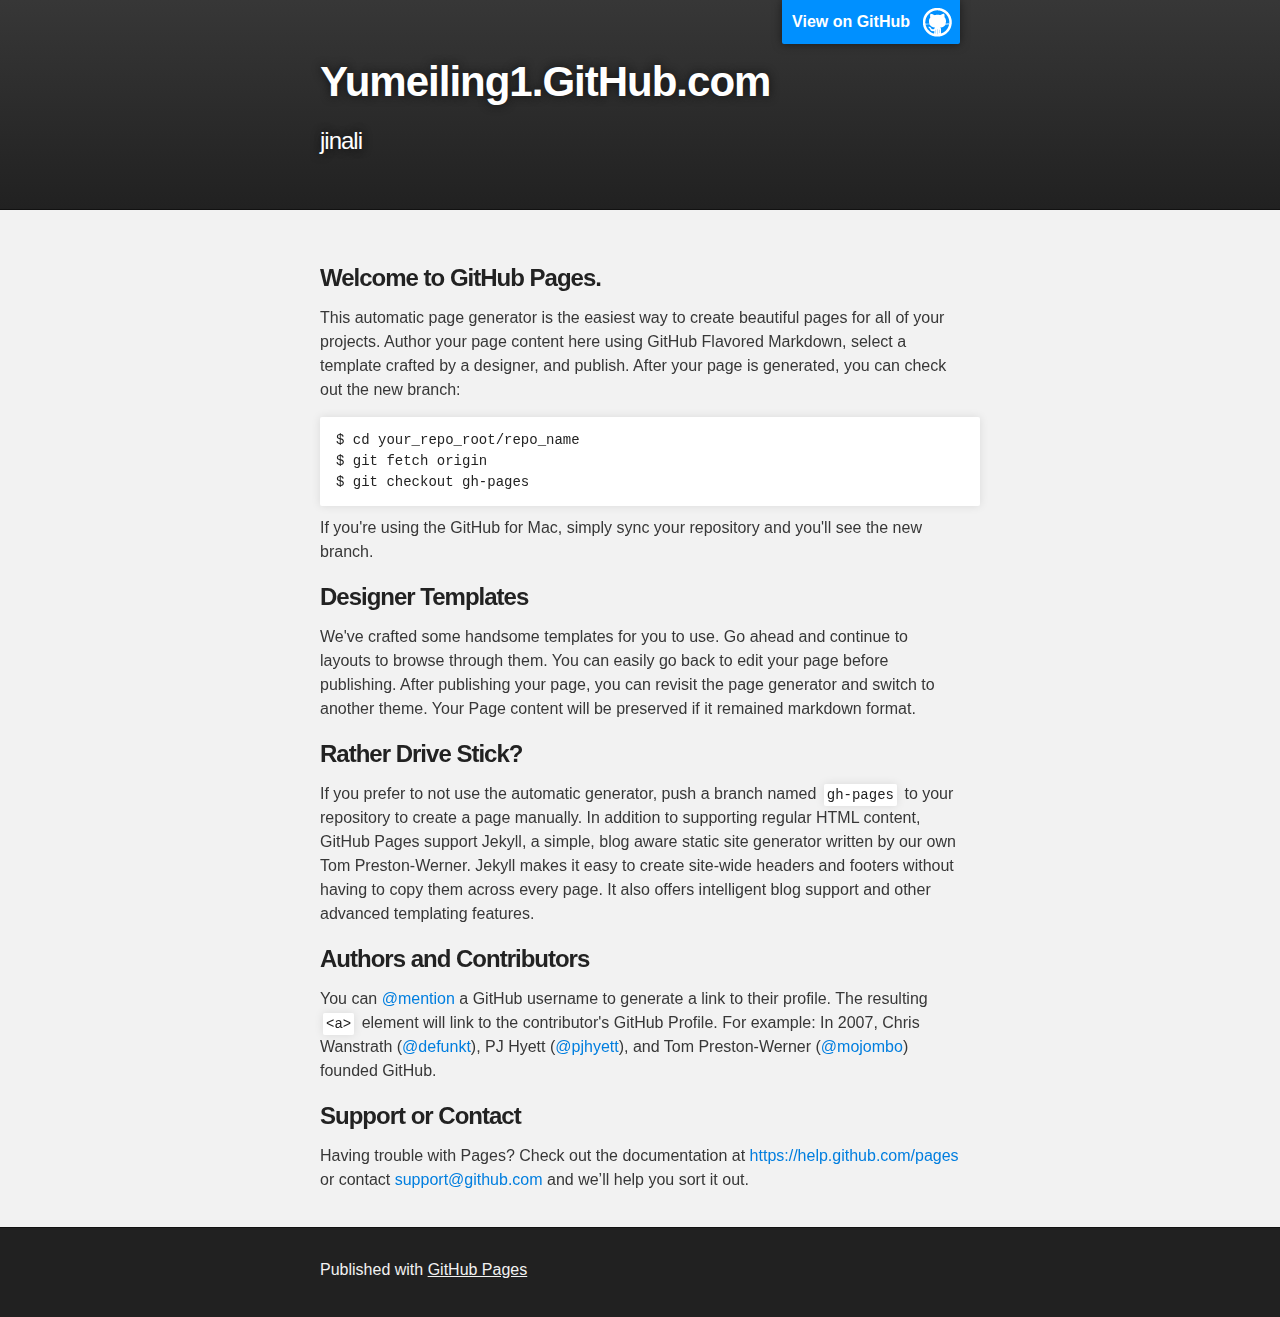
<file: index.html>
<!DOCTYPE html>
<html>

  <head>
    <meta charset='utf-8'>
    <meta http-equiv="X-UA-Compatible" content="chrome=1">
    <meta name="description" content="Yumeiling1.GitHub.com : jinali">

    <link rel="stylesheet" type="text/css" media="screen" href="stylesheets/stylesheet.css">

    <title>Yumeiling1.GitHub.com</title>
  </head>

  <body>

    <!-- HEADER -->
    <div id="header_wrap" class="outer">
        <header class="inner">
          <a id="forkme_banner" href="https://github.com/yumeiling1">View on GitHub</a>

          <h1 id="project_title">Yumeiling1.GitHub.com</h1>
          <h2 id="project_tagline">jinali</h2>

        </header>
    </div>

    <!-- MAIN CONTENT -->
    <div id="main_content_wrap" class="outer">
      <section id="main_content" class="inner">
        <h3>
<a id="welcome-to-github-pages" class="anchor" href="#welcome-to-github-pages" aria-hidden="true"><span class="octicon octicon-link"></span></a>Welcome to GitHub Pages.</h3>

<p>This automatic page generator is the easiest way to create beautiful pages for all of your projects. Author your page content here using GitHub Flavored Markdown, select a template crafted by a designer, and publish. After your page is generated, you can check out the new branch:</p>

<pre><code>$ cd your_repo_root/repo_name
$ git fetch origin
$ git checkout gh-pages
</code></pre>

<p>If you're using the GitHub for Mac, simply sync your repository and you'll see the new branch.</p>

<h3>
<a id="designer-templates" class="anchor" href="#designer-templates" aria-hidden="true"><span class="octicon octicon-link"></span></a>Designer Templates</h3>

<p>We've crafted some handsome templates for you to use. Go ahead and continue to layouts to browse through them. You can easily go back to edit your page before publishing. After publishing your page, you can revisit the page generator and switch to another theme. Your Page content will be preserved if it remained markdown format.</p>

<h3>
<a id="rather-drive-stick" class="anchor" href="#rather-drive-stick" aria-hidden="true"><span class="octicon octicon-link"></span></a>Rather Drive Stick?</h3>

<p>If you prefer to not use the automatic generator, push a branch named <code>gh-pages</code> to your repository to create a page manually. In addition to supporting regular HTML content, GitHub Pages support Jekyll, a simple, blog aware static site generator written by our own Tom Preston-Werner. Jekyll makes it easy to create site-wide headers and footers without having to copy them across every page. It also offers intelligent blog support and other advanced templating features.</p>

<h3>
<a id="authors-and-contributors" class="anchor" href="#authors-and-contributors" aria-hidden="true"><span class="octicon octicon-link"></span></a>Authors and Contributors</h3>

<p>You can <a href="https://github.com/blog/821" class="user-mention">@mention</a> a GitHub username to generate a link to their profile. The resulting <code>&lt;a&gt;</code> element will link to the contributor's GitHub Profile. For example: In 2007, Chris Wanstrath (<a href="https://github.com/defunkt" class="user-mention">@defunkt</a>), PJ Hyett (<a href="https://github.com/pjhyett" class="user-mention">@pjhyett</a>), and Tom Preston-Werner (<a href="https://github.com/mojombo" class="user-mention">@mojombo</a>) founded GitHub.</p>

<h3>
<a id="support-or-contact" class="anchor" href="#support-or-contact" aria-hidden="true"><span class="octicon octicon-link"></span></a>Support or Contact</h3>

<p>Having trouble with Pages? Check out the documentation at <a href="https://help.github.com/pages">https://help.github.com/pages</a> or contact <a href="mailto:support@github.com">support@github.com</a> and we’ll help you sort it out.</p>
      </section>
    </div>

    <!-- FOOTER  -->
    <div id="footer_wrap" class="outer">
      <footer class="inner">
        <p>Published with <a href="http://pages.github.com">GitHub Pages</a></p>
      </footer>
    </div>

    

  </body>
</html>
</file>
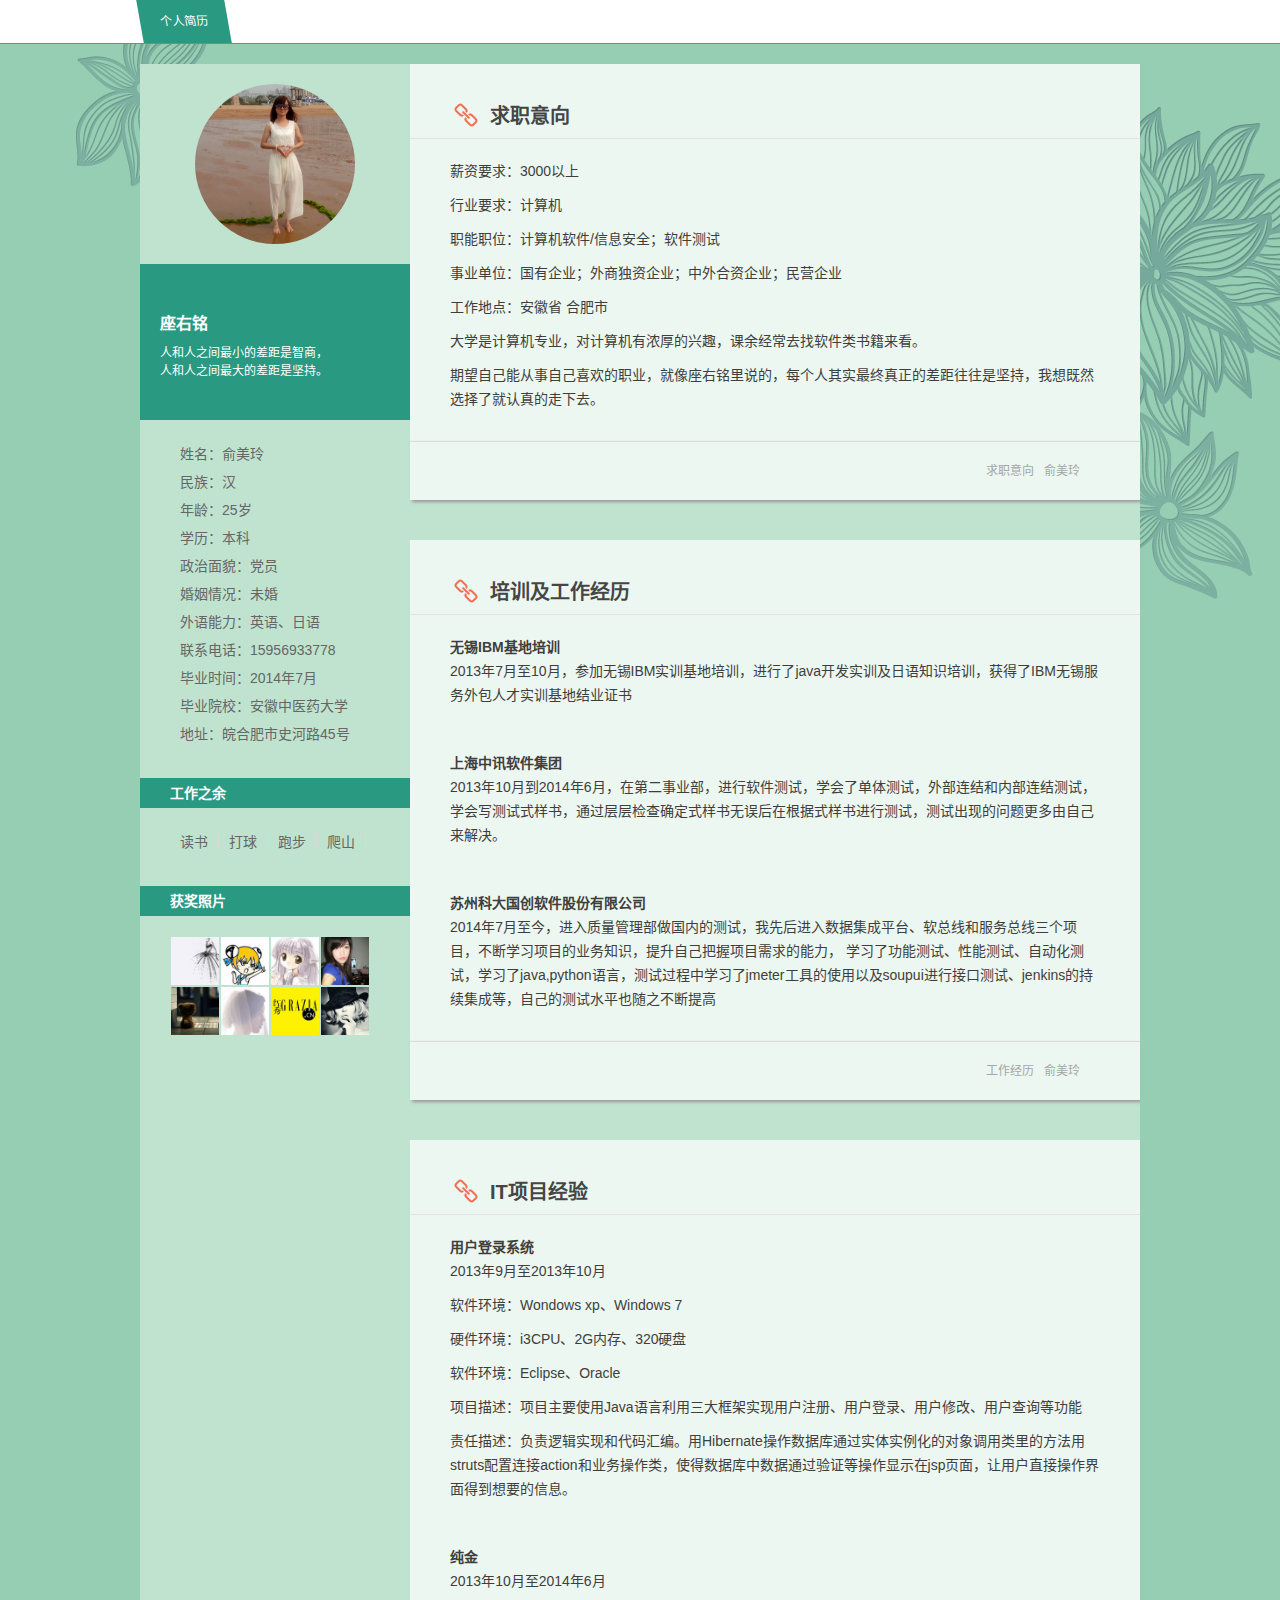
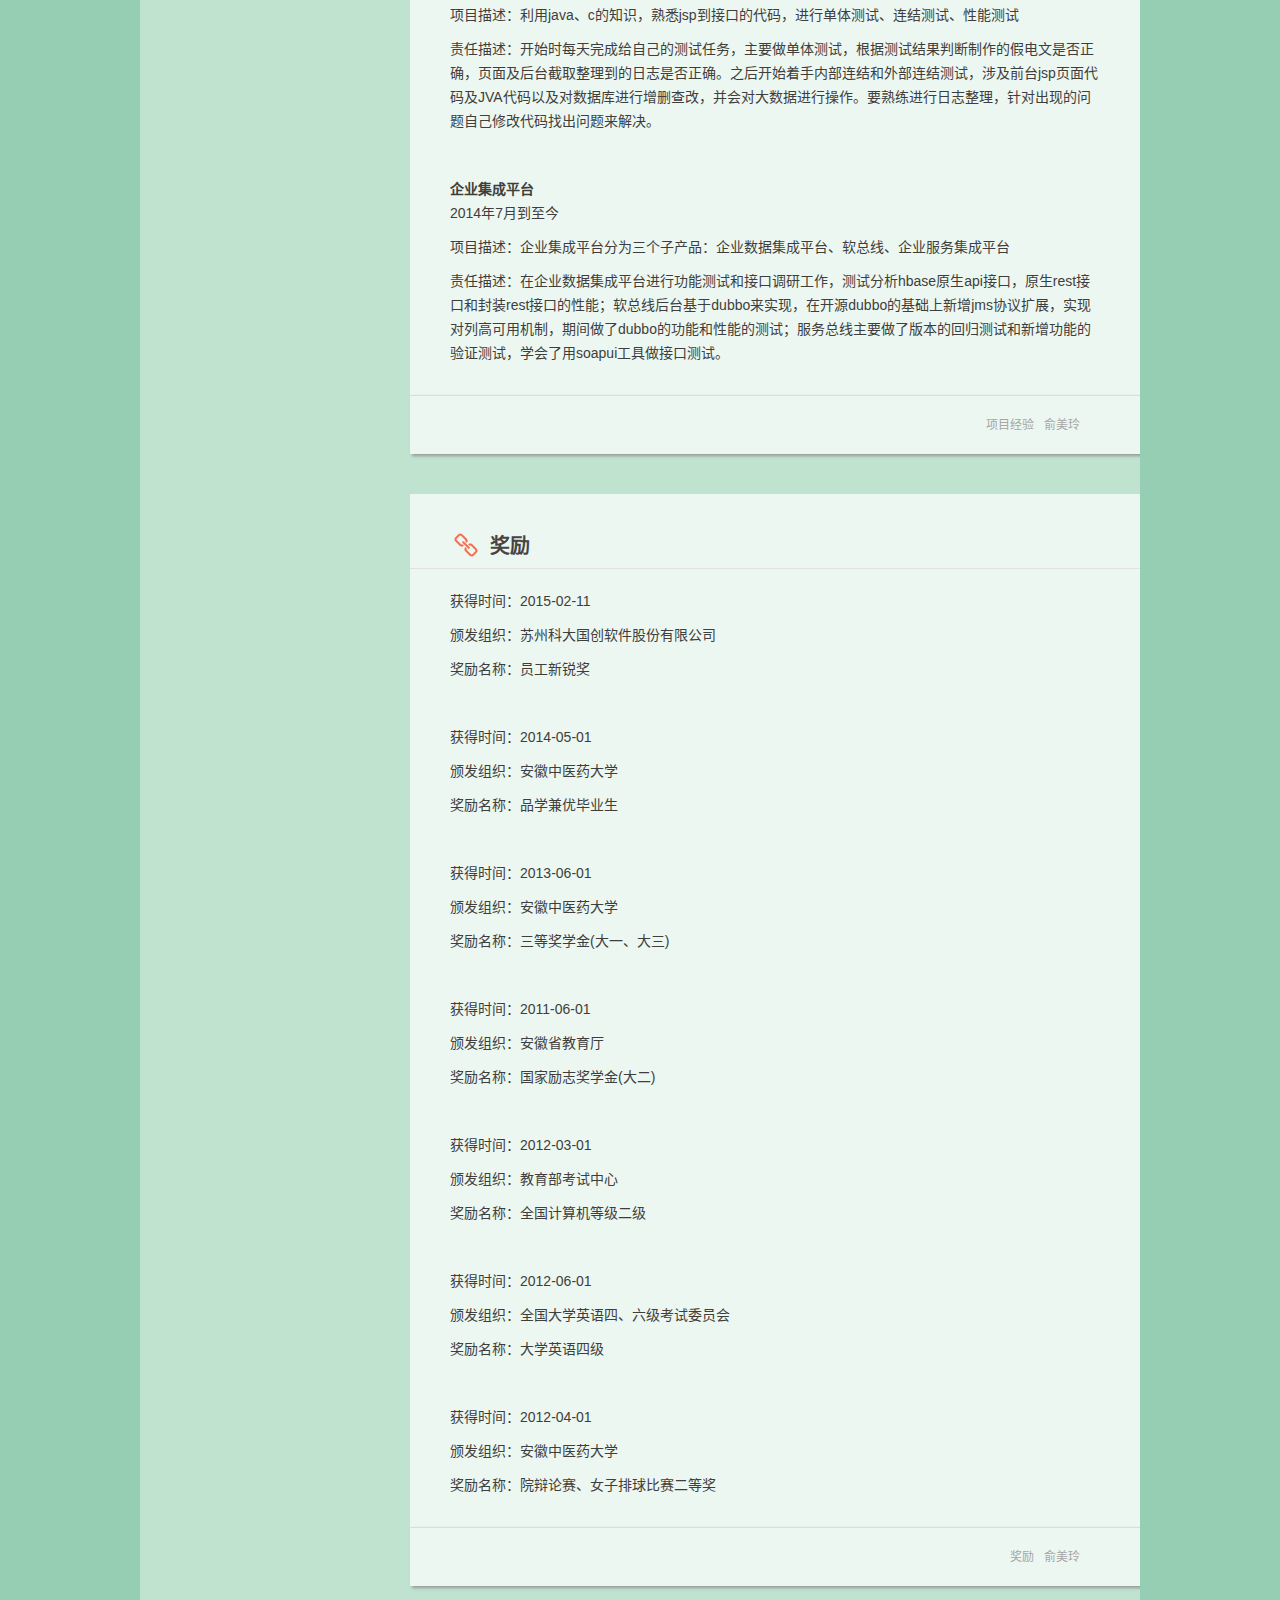
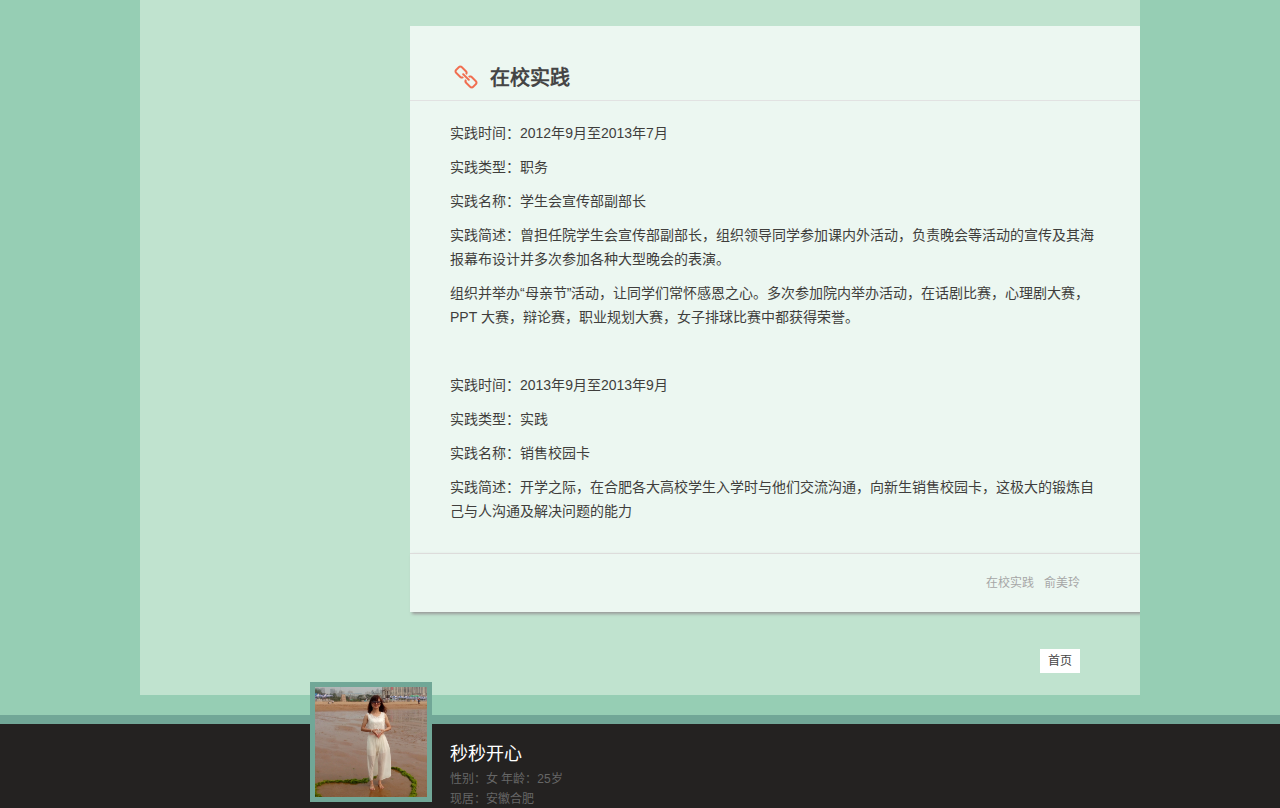
<file: jianli/index.html>
<!doctype html>
<html lang="zh-CN">
<head>
<meta charset="UTF-8">
<title>俞美玲</title>
<meta name="keywords" content="个人简历" />
<meta name="description" content="个人简历" />
<link href="css/styles.css" rel="stylesheet">
<!--[if lt IE 9]>
<script src="js/modernizr.js"></script>
<![endif]-->
</head>
<body>
<header>
  <nav id="nav">
    <ul>
      <li><a href="/">个人简历</a></li>
    </ul>
    <script src="js/silder.js"></script><!--获取当前页导航 高亮显示标题--> 
  </nav>
</header>
<div class="mainContent2">
    <aside>
      <div class="avatar">
        <a href="#"><span>秒秒开心</span></a>
      </div>
      <section class="topspaceinfo">
        <h1>座右铭</h1>
        <p>人和人之间最小的差距是智商，</p>
		<p>人和人之间最大的差距是坚持。</p>
      </section>
      <div class="userinfo"> 
        <p class="q-fans"> 姓名：俞美玲</p> 
		<p class="q-fans"> 民族：汉</p>
		<p class="q-fans"> 年龄：25岁</p>
		<p class="q-fans"> 学历：本科</p>
		<p class="q-fans"> 政治面貌：党员</p>
		<p class="q-fans"> 婚姻情况：未婚</p>
		<p class="q-fans"> 外语能力：英语、日语</p>
		<p class="q-fans"> 联系电话：15956933778</p>
		<p class="q-fans"> 毕业时间：2014年7月</p> 
		<p class="q-fans"> 毕业院校：安徽中医药大学</p>
		<p class="q-fans"> 地址：皖合肥市史河路45号</p>
      </div>
      <section class="taglist">
         <h2>工作之余</h2>
		 <div class="userinfo">
		 <p class="btns"><a target="_blank">读书</a><a target="_blank">打球</a><a target="_blank">跑步</a><a target="_blank">爬山</a></p>
		 </div>
      </section>
	  <section class="newpic">
         <h2>获奖照片</h2>
         <ul>
           <li><a href="/"><img src="images/01.jpg"></a></li>
           <li><a href="/"><img src="images/s3.jpg"></a></li>
           <li><a href="/"><img src="images/s0.jpg"></a></li>
           <li><a href="/"><img src="images/s2.jpg"></a></li>
           <li><a href="/"><img src="images/s5.jpg"></a></li>
           <li><a href="/"><img src="images/s6.jpg"></a></li>
           <li><a href="/"><img src="images/s7.jpg"></a></li>
           <li><a href="/"><img src="images/s8.jpg"></a></li>
         </ul>
      </section>
    </aside>
    <div class="blogitem">
      <article>
        <h2 class="title"><a>求职意向</a></h2>
        <ul class="text">
          <p>薪资要求：3000以上</p>
          <p>行业要求：计算机</p>
          <p>职能职位：计算机软件/信息安全；软件测试</p>
          <!--<p class="textimg"><img src="images/text02.jpg"></p>-->
          <p>事业单位：国有企业；外商独资企业；中外合资企业；民营企业</p>
          <p>工作地点：安徽省 合肥市</p>
		  <p>大学是计算机专业，对计算机有浓厚的兴趣，课余经常去找软件类书籍来看。</p>
          <p>期望自己能从事自己喜欢的职业，就像座右铭里说的，每个人其实最终真正的差距往往是坚持，我想既然选择了就认真的走下去。</p>
        </ul>
        <div class="textfoot">
          <a>求职意向</a><a>俞美玲</a>
        </div>
      </article> 
      <article>
        <h2 class="title"><a>培训及工作经历</a></h2>
        <ul class="text">
          <tp>无锡IBM基地培训</tp>
          <p>2013年7月至10月，参加无锡IBM实训基地培训，进行了java开发实训及日语知识培训，获得了IBM无锡服务外包人才实训基地结业证书</p>
          <!--<p class="textimg"><img src="images/text01.jpg"></p>-->
		  <p>&nbsp</p>
          <tp>上海中讯软件集团</tp>
          <p>2013年10月到2014年6月，在第二事业部，进行软件测试，学会了单体测试，外部连结和内部连结测试，学会写测试式样书，通过层层检查确定式样书无误后在根据式样书进行测试，测试出现的问题更多由自己来解决。</p>
          <p>&nbsp</p>
		  <tp>苏州科大国创软件股份有限公司</tp>
		  <p>2014年7月至今，进入质量管理部做国内的测试，我先后进入数据集成平台、软总线和服务总线三个项目，不断学习项目的业务知识，提升自己把握项目需求的能力，
             学习了功能测试、性能测试、自动化测试，学习了java,python语言，测试过程中学习了jmeter工具的使用以及soupui进行接口测试、jenkins的持续集成等，自己的测试水平也随之不断提高
          </p>
		</ul>
        <div class="textfoot">
          <a>工作经历</a><a>俞美玲</a>
        </div>
      </article>
	  <article>
        <h2 class="title"><a>IT项目经验</a></h2>
        <ul class="text">
          <tp>用户登录系统</tp>
          <p>2013年9月至2013年10月</p>
		  <p>软件环境：Wondows xp、Windows 7</p>
		  <p>硬件环境：i3CPU、2G内存、320硬盘</p>
		  <p>软件环境：Eclipse、Oracle</p>
		  <p>项目描述：项目主要使用Java语言利用三大框架实现用户注册、用户登录、用户修改、用户查询等功能</p>
		  <p>责任描述：负责逻辑实现和代码汇编。用Hibernate操作数据库通过实体实例化的对象调用类里的方法用struts配置连接action和业务操作类，使得数据库中数据通过验证等操作显示在jsp页面，让用户直接操作界面得到想要的信息。</p>
          <!--<p class="textimg"><img src="images/text01.jpg"></p>-->
          <p>&nbsp</p>
		  <tp>纯金</tp>
		  <p>2013年10月至2014年6月</p>
          <p>项目描述：利用java、c的知识，熟悉jsp到接口的代码，进行单体测试、连结测试、性能测试</p>
		  <p>责任描述：开始时每天完成给自己的测试任务，主要做单体测试，根据测试结果判断制作的假电文是否正确，页面及后台截取整理到的日志是否正确。之后开始着手内部连结和外部连结测试，涉及前台jsp页面代码及JVA代码以及对数据库进行增删查改，并会对大数据进行操作。要熟练进行日志整理，针对出现的问题自己修改代码找出问题来解决。</p>
		  <p>&nbsp</p>
		  <tp>企业集成平台</tp>
		  <p>2014年7月到至今</p>
          <p>项目描述：企业集成平台分为三个子产品：企业数据集成平台、软总线、企业服务集成平台</p>
		  <p>责任描述：在企业数据集成平台进行功能测试和接口调研工作，测试分析hbase原生api接口，原生rest接口和封装rest接口的性能；软总线后台基于dubbo来实现，在开源dubbo的基础上新增jms协议扩展，实现对列高可用机制，期间做了dubbo的功能和性能的测试；服务总线主要做了版本的回归测试和新增功能的验证测试，学会了用soapui工具做接口测试。</p>
		</ul>
        <div class="textfoot">
          <a>项目经验</a><a>俞美玲</a>
        </div>
      </article>
	    <article>
        <h2 class="title"><a>奖励</a></h2>
        <ul class="text">
          <!--<tp></tp>-->
		  <p>获得时间：2015-02-11</p>
		  <p>颁发组织：苏州科大国创软件股份有限公司</p>
		  <p>奖励名称：员工新锐奖</p>
		  <p>&nbsp</p>
		  <p>获得时间：2014-05-01</p>
		  <p>颁发组织：安徽中医药大学</p>
		  <p>奖励名称：品学兼优毕业生</p>
          <p>&nbsp</p>
		  <p>获得时间：2013-06-01</p>
		  <p>颁发组织：安徽中医药大学</p>
		  <p>奖励名称：三等奖学金(大一、大三)</p>
		  <p>&nbsp</p>
		  <p>获得时间：2011-06-01</p>
		  <p>颁发组织：安徽省教育厅</p>
		  <p>奖励名称：国家励志奖学金(大二)</p>
		  <p>&nbsp</p>
		  <p>获得时间：2012-03-01</p>
		  <p>颁发组织：教育部考试中心</p>
		  <p>奖励名称：全国计算机等级二级</p>
		  <p>&nbsp</p>
		  <p>获得时间：2012-06-01</p>
		  <p>颁发组织：全国大学英语四、六级考试委员会</p>
		  <p>奖励名称：大学英语四级</p>
		  <p>&nbsp</p>
		  <p>获得时间：2012-04-01</p>
		  <p>颁发组织：安徽中医药大学</p>
		  <p>奖励名称：院辩论赛、女子排球比赛二等奖</p>
		  </ul>
        <div class="textfoot">
          <a>奖励</a><a>俞美玲</a>
        </div>
      </article>
	  <article>
        <h2 class="title"><a>在校实践</a></h2>
        <ul class="text">
          <p>实践时间：2012年9月至2013年7月</p>
		  <p>实践类型：职务</p>
		  <p>实践名称：学生会宣传部副部长</p>
		  <p>实践简述：曾担任院学生会宣传部副部长，组织领导同学参加课内外活动，负责晚会等活动的宣传及其海报幕布设计并多次参加各种大型晚会的表演。</p>
          <p>组织并举办“母亲节”活动，让同学们常怀感恩之心。多次参加院内举办活动，在话剧比赛，心理剧大赛，PPT 大赛，辩论赛，职业规划大赛，女子排球比赛中都获得荣誉。</p>
		  <p>&nbsp</p>
		  <p>实践时间：2013年9月至2013年9月</p>
		  <p>实践类型：实践</p>
		  <p>实践名称：销售校园卡</p>
		  <p>实践简述：开学之际，在合肥各大高校学生入学时与他们交流沟通，向新生销售校园卡，这极大的锻炼自己与人沟通及解决问题的能力</p>
		  </ul>
        <div class="textfoot">
          <a>在校实践</a><a>俞美玲</a>
        </div>
      </article>
      <div class="pages"><a href="#">首页</a></div>
    </div>
 </div>
 <footer>
   <div class="footavatar">
     <img src="images/yumeiling.png" class="footphoto">
     <ul class="footinfo">
       <p class="fname"><a href="/dancesmile" >秒秒开心</a>  </p>
       <p class="finfo">性别：女 年龄：25岁</p>
       <p>现居：安徽合肥</p></ul>
   </div>
 </footer>
</body>
</html>
</file>
<file: stylesheets/stylesheet.css>
/*******************************************************************************
Slate Theme for GitHub Pages
by Jason Costello, @jsncostello
*******************************************************************************/

@import url(pygment_trac.css);

/*******************************************************************************
MeyerWeb Reset
*******************************************************************************/

html, body, div, span, applet, object, iframe,
h1, h2, h3, h4, h5, h6, p, blockquote, pre,
a, abbr, acronym, address, big, cite, code,
del, dfn, em, img, ins, kbd, q, s, samp,
small, strike, strong, sub, sup, tt, var,
b, u, i, center,
dl, dt, dd, ol, ul, li,
fieldset, form, label, legend,
table, caption, tbody, tfoot, thead, tr, th, td,
article, aside, canvas, details, embed,
figure, figcaption, footer, header, hgroup,
menu, nav, output, ruby, section, summary,
time, mark, audio, video {
  margin: 0;
  padding: 0;
  border: 0;
  font: inherit;
  vertical-align: baseline;
}

/* HTML5 display-role reset for older browsers */
article, aside, details, figcaption, figure,
footer, header, hgroup, menu, nav, section {
  display: block;
}

ol, ul {
  list-style: none;
}

table {
  border-collapse: collapse;
  border-spacing: 0;
}

/*******************************************************************************
Theme Styles
*******************************************************************************/

body {
  box-sizing: border-box;
  color:#373737;
  background: #212121;
  font-size: 16px;
  font-family: 'Myriad Pro', Calibri, Helvetica, Arial, sans-serif;
  line-height: 1.5;
  -webkit-font-smoothing: antialiased;
}

h1, h2, h3, h4, h5, h6 {
  margin: 10px 0;
  font-weight: 700;
  color:#222222;
  font-family: 'Lucida Grande', 'Calibri', Helvetica, Arial, sans-serif;
  letter-spacing: -1px;
}

h1 {
  font-size: 36px;
  font-weight: 700;
}

h2 {
  padding-bottom: 10px;
  font-size: 32px;
  background: url('../images/bg_hr.png') repeat-x bottom;
}

h3 {
  font-size: 24px;
}

h4 {
  font-size: 21px;
}

h5 {
  font-size: 18px;
}

h6 {
  font-size: 16px;
}

p {
  margin: 10px 0 15px 0;
}

footer p {
  color: #f2f2f2;
}

a {
  text-decoration: none;
  color: #007edf;
  text-shadow: none;

  transition: color 0.5s ease;
  transition: text-shadow 0.5s ease;
  -webkit-transition: color 0.5s ease;
  -webkit-transition: text-shadow 0.5s ease;
  -moz-transition: color 0.5s ease;
  -moz-transition: text-shadow 0.5s ease;
  -o-transition: color 0.5s ease;
  -o-transition: text-shadow 0.5s ease;
  -ms-transition: color 0.5s ease;
  -ms-transition: text-shadow 0.5s ease;
}

a:hover, a:focus {text-decoration: underline;}

footer a {
  color: #F2F2F2;
  text-decoration: underline;
}

em {
  font-style: italic;
}

strong {
  font-weight: bold;
}

img {
  position: relative;
  margin: 0 auto;
  max-width: 739px;
  padding: 5px;
  margin: 10px 0 10px 0;
  border: 1px solid #ebebeb;

  box-shadow: 0 0 5px #ebebeb;
  -webkit-box-shadow: 0 0 5px #ebebeb;
  -moz-box-shadow: 0 0 5px #ebebeb;
  -o-box-shadow: 0 0 5px #ebebeb;
  -ms-box-shadow: 0 0 5px #ebebeb;
}

p img {
  display: inline;
  margin: 0;
  padding: 0;
  vertical-align: middle;
  text-align: center;
  border: none;
}

pre, code {
  width: 100%;
  color: #222;
  background-color: #fff;

  font-family: Monaco, "Bitstream Vera Sans Mono", "Lucida Console", Terminal, monospace;
  font-size: 14px;

  border-radius: 2px;
  -moz-border-radius: 2px;
  -webkit-border-radius: 2px;
}

pre {
  width: 100%;
  padding: 10px;
  box-shadow: 0 0 10px rgba(0,0,0,.1);
  overflow: auto;
}

code {
  padding: 3px;
  margin: 0 3px;
  box-shadow: 0 0 10px rgba(0,0,0,.1);
}

pre code {
  display: block;
  box-shadow: none;
}

blockquote {
  color: #666;
  margin-bottom: 20px;
  padding: 0 0 0 20px;
  border-left: 3px solid #bbb;
}


ul, ol, dl {
  margin-bottom: 15px
}

ul {
  list-style-position: inside;
  list-style: disc;
  padding-left: 20px;
}

ol {
  list-style-position: inside;
  list-style: decimal;
  padding-left: 20px;
}

dl dt {
  font-weight: bold;
}

dl dd {
  padding-left: 20px;
  font-style: italic;
}

dl p {
  padding-left: 20px;
  font-style: italic;
}

hr {
  height: 1px;
  margin-bottom: 5px;
  border: none;
  background: url('../images/bg_hr.png') repeat-x center;
}

table {
  border: 1px solid #373737;
  margin-bottom: 20px;
  text-align: left;
 }

th {
  font-family: 'Lucida Grande', 'Helvetica Neue', Helvetica, Arial, sans-serif;
  padding: 10px;
  background: #373737;
  color: #fff;
 }

td {
  padding: 10px;
  border: 1px solid #373737;
 }

form {
  background: #f2f2f2;
  padding: 20px;
}

/*******************************************************************************
Full-Width Styles
*******************************************************************************/

.outer {
  width: 100%;
}

.inner {
  position: relative;
  max-width: 640px;
  padding: 20px 10px;
  margin: 0 auto;
}

#forkme_banner {
  display: block;
  position: absolute;
  top:0;
  right: 10px;
  z-index: 10;
  padding: 10px 50px 10px 10px;
  color: #fff;
  background: url('../images/blacktocat.png') #0090ff no-repeat 95% 50%;
  font-weight: 700;
  box-shadow: 0 0 10px rgba(0,0,0,.5);
  border-bottom-left-radius: 2px;
  border-bottom-right-radius: 2px;
}

#header_wrap {
  background: #212121;
  background: -moz-linear-gradient(top, #373737, #212121);
  background: -webkit-linear-gradient(top, #373737, #212121);
  background: -ms-linear-gradient(top, #373737, #212121);
  background: -o-linear-gradient(top, #373737, #212121);
  background: linear-gradient(top, #373737, #212121);
}

#header_wrap .inner {
  padding: 50px 10px 30px 10px;
}

#project_title {
  margin: 0;
  color: #fff;
  font-size: 42px;
  font-weight: 700;
  text-shadow: #111 0px 0px 10px;
}

#project_tagline {
  color: #fff;
  font-size: 24px;
  font-weight: 300;
  background: none;
  text-shadow: #111 0px 0px 10px;
}

#downloads {
  position: absolute;
  width: 210px;
  z-index: 10;
  bottom: -40px;
  right: 0;
  height: 70px;
  background: url('../images/icon_download.png') no-repeat 0% 90%;
}

.zip_download_link {
  display: block;
  float: right;
  width: 90px;
  height:70px;
  text-indent: -5000px;
  overflow: hidden;
  background: url(../images/sprite_download.png) no-repeat bottom left;
}

.tar_download_link {
  display: block;
  float: right;
  width: 90px;
  height:70px;
  text-indent: -5000px;
  overflow: hidden;
  background: url(../images/sprite_download.png) no-repeat bottom right;
  margin-left: 10px;
}

.zip_download_link:hover {
  background: url(../images/sprite_download.png) no-repeat top left;
}

.tar_download_link:hover {
  background: url(../images/sprite_download.png) no-repeat top right;
}

#main_content_wrap {
  background: #f2f2f2;
  border-top: 1px solid #111;
  border-bottom: 1px solid #111;
}

#main_content {
  padding-top: 40px;
}

#footer_wrap {
  background: #212121;
}



/*******************************************************************************
Small Device Styles
*******************************************************************************/

@media screen and (max-width: 480px) {
  body {
    font-size:14px;
  }

  #downloads {
    display: none;
  }

  .inner {
    min-width: 320px;
    max-width: 480px;
  }

  #project_title {
  font-size: 32px;
  }

  h1 {
    font-size: 28px;
  }

  h2 {
    font-size: 24px;
  }

  h3 {
    font-size: 21px;
  }

  h4 {
    font-size: 18px;
  }

  h5 {
    font-size: 14px;
  }

  h6 {
    font-size: 12px;
  }

  code, pre {
    min-width: 320px;
    max-width: 480px;
    font-size: 11px;
  }

}
</file>
<file: jianli/css/styles.css>
@charset "gb2312";
/* CSS Document */
* { margin: 0; padding: 0 }
body { font: 12px "����", "Arial Narrow", HELVETICA; color: #3F3E3C; line-height: 1.5; background: url(../images/bg.png) no-repeat top center #96CEB4 }
img { border: 0; vertical-align: middle }
p { display: block; }
ul { list-style: none; }
a ,.ulist section  a img{ color: #a6a6a6; text-decoration: none; transition: All 1s ease; -webkit-transition: All 1s ease; -moz-transition: All 1s ease; -ms-transition: All 1s ease;-o-transition: All 1s ease; }
a:hover { color: #000; }
.blank { height: 5px; overflow: hidden; width: 100%; margin: auto; clear: both }
/* nav */
header { width: 100%; background: rgba(255,255,255,1); height: 43px; border-bottom: #33A89F 1px solid; }
header nav { margin: 0 auto; width: 1000px; text-align: center; }
header nav ul li { line-height: 43px; display: block }
header nav ul li a { color: #484848; float: left; padding: 0 20px; margin-right: 2px;}
header nav ul li a:hover, #nav_current { color: #fff; background: #299982; transform:skewX(10deg);-webkit-transform:skewX(10deg);-o-transform:skewX(10deg);-ms-transform:skewX(10deg);-moz-transform:skewX(10deg) }
/* mainContent */
.mainContent { width: 100%; overflow: hidden; border-top: 1px solid #fff;border-bottom: 1px solid #fff }
.ulist { width: 1000px; margin: 30px auto; overflow:hidden }
.ulist section { width: 330px; float: left }
.ulist section img { width: 100px; height: 100px; -webkit-border-radius: 100px; -moz-border-radius: 100px; -ms-border-radius: 100px; -o-border-radius: 100px; border-radius: 100px; overflow: hidden; border: 4px solid #fff; float: left; margin-right: 10px;  }
.ulist section  a:hover img{ opacity:0.8;border-radius: 0px;}
.ulist ul { padding: 15px 0 0 }
.ulist h2 { font-size: 20px;  }
.ulist h2 a{color: #fff; text-shadow:#999 1px 1px 1px}
.ulist h2 a:hover{ padding:0 0 0 20px;}
.ulist p { ine-height: 22px; color: #CCFFF6;text-shadow:#999 1px 1px 1px}
.ulist section:nth-child(1) img { -webkit-animation: bounceIn 1s ease 1.6s backwards; -moz-animation: bounceIn 1s ease 1.6s backwards; -ms-animation: bounceIn 1s ease 1.6s backwards; -o-animation: bounceIn 1s ease 1.6s backwards; animation: bounceIn 1s ease 1.6s backwards }
.ulist section:nth-child(1) h2 { -webkit-animation: fadeInRight 1s ease 1.8s backwards; -moz-animation: fadeInRight 1s ease 1.8s backwards; -ms-animation: fadeInRight 1s ease 1.8s backwards; -o-animation: fadeInRight 1s ease 1.8s backwards; animation: fadeInRight 1s ease 1.8s backwards }
.ulist section:nth-child(1) p { -webkit-animation: fadeInRight 1s ease 2.2s backwards; -moz-animation: fadeInRight 1s ease 2.2s backwards; -ms-animation: fadeInRight 1s ease 2.2s backwards; -o-animation: fadeInRight 1s ease 2.2s backwards; animation: fadeInRight 1s ease 2.2s backwards }
.ulist section:nth-child(2) img { -webkit-animation: bounceIn 1s ease 2s backwards; -moz-animation: bounceIn 1s ease 2s backwards; -ms-animation: bounceIn 1s ease 2s backwards; -o-animation: bounceIn 1s ease 2s backwards; animation: bounceIn 1s ease 2s backwards }
.ulist section:nth-child(2) h2 { -webkit-animation: fadeInRight 1s ease 2.2s backwards; -moz-animation: fadeInRight 1s ease 2.2s backwards; -ms-animation: fadeInRight 1s ease 2.2s backwards; -o-animation: fadeInRight 1s ease 2.2s backwards; animation: fadeInRight 1s ease 2.2s backwards }
.ulist section:nth-child(2) p { -webkit-animation: fadeInRight 1s ease 2.6s backwards; -moz-animation: fadeInRight 1s ease 2.6s backwards; -ms-animation: fadeInRight 1s ease 2.6s backwards; -o-animation: fadeInRight 1s ease 2.6s backwards; animation: fadeInRight 1s ease 2.6s backwards }
.ulist section:nth-child(3) img { -webkit-animation: bounceIn 1s ease 2.4s backwards; -moz-animation: bounceIn 1s ease 2.4s backwards; -ms-animation: bounceIn 1s ease 2.4s backwards; -o-animation: bounceIn 1s ease 2.4s backwards; animation: bounceIn 1s ease 2.4s backwards }
.ulist section:nth-child(3) h2 { -webkit-animation: fadeInRight 1s ease 2.6s backwards; -moz-animation: fadeInRight 1s ease 2.6s backwards; -ms-animation: fadeInRight 1s ease 2.6s backwards; -o-animation: fadeInRight 1s ease 2.6s backwards; animation: fadeInRight 1s ease 2.6s backwards }
.ulist section:nth-child(3) p { -webkit-animation: fadeInRight 1s ease 3s backwards; -moz-animation: fadeInRight 1s ease 3s backwards; -ms-animation: fadeInRight 1s ease 3s backwards; -o-animation: fadeInRight 1s ease 3s backwards; animation: fadeInRight 1s ease 3s backwards }
@-webkit-keyframes bounceIn { 0% {
opacity:0;
-webkit-transform:scale(.3)
}
50% {
opacity:1;
-webkit-transform:scale(1.05)
}
100% {
-webkit-transform:scale(1)
}
}
@-moz-keyframes bounceIn { 0% {
opacity:0;
-moz-transform:scale(.3)
}
50% {
opacity:1;
-moz-transform:scale(1.05)
}
100% {
-moz-transform:scale(1)
}
}
@-ms-keyframes bounceIn 0 {
opacity:0;
-ms-transform:scale(.3)
}
@-ms-keyframes bounceIn 50% {
opacity:1;
-ms-transform:scale(1.05)
}
@-ms-keyframes bounceIn 100% {
-ms-transform:scale(1)
}
@-o-keyframes bounceIn 0 {
opacity:0;
-o-transform:scale(.3)
}
@-o-keyframes bounceIn 50% {
opacity:1;
-o-transform:scale(1.05)
}
@-o-keyframes bounceIn 100% {
-o-transform:scale(1)
}
@keyframes bounceIn { 0% {
 opacity:0;
transform:scale(.3)
}
50% {
opacity:1;
transform:scale(1.05)
}
100% {
transform:scale(1)
}
}
@-webkit-keyframes fadeInRight { 0% {
opacity:0;
-webkit-transform:translateX(20px)
}
100% {
opacity:1;
-webkit-transform:translateX(0)
}
}
@-moz-keyframes fadeInRight { 0% {
opacity:0;
-moz-transform:translateX(20px)
}
100% {
opacity:1;
-moz-transform:translateX(0)
}
}
@-ms-keyframes fadeInRight 0 {
opacity:0;
-ms-transform:translateX(20px)
}
@-ms-keyframes fadeInRight 100% {
opacity:1;
-ms-transform:translateX(0)
}
@-o-keyframes fadeInRight 0 {
opacity:0;
-o-transform:translateX(20px)
}
@-o-keyframes fadeInRight 100% {
opacity:1;
-o-transform:translateX(0)
}
@keyframes fadeInRight { 0% {
opacity:0;
transform:translateX(20px)
}
100% {
opacity:1;
transform:translateX(0)
}
}
/* mainContent2 */
.mainContent2 { background: #C0E3CF; width: 1000px; margin: 20px auto; overflow: hidden;}
aside { width: 270px; float: left; }
.avatar { margin: 20px auto; width: 160px; height: 160px; border-radius: 160px; -moz-border-radius: 160px; -webkit-border-radius: 160px; overflow: hidden; }
.avatar a { display: block; padding-top: 97px; width: 160px; height: 63px; background: url(../images/yumeiling.png) no-repeat; background-size: 160px 160px }
.avatar a span { display: block; margin-top: 63px; padding-top: 8px; width: 160px; height: 55px; text-align: center; font-size: 16px; line-height: 20px; color: #fff; background: rgba(0, 0, 0, .5); -webkit-transition: margin-top .2s ease-in-out; -moz-transition: margin-top .2s ease-in-out; -o-transition: margin-top .2s ease-in-out; transition: margin-top .2s ease-in-out; }
.avatar a:hover span { display: block; margin-top: 0; }
.topspaceinfo { background: #299982; padding: 40px 20px; color: #fff }
.topspaceinfo h1 { font-size: 16px; line-height: 40px }
.userinfo { padding: 20px 30px 30px; font-size: 14px; line-height: 28px; color: #666; }
.userinfo a { color: #666 }
.userinfo a:hover { color:#000;  }
.q-fans, .btns a { padding: 0 10px }
.q-fans a { font-weight: bold; }
.btns a { border-right: #dad9d5 1px solid; }
aside section { display: block; overflow: hidden }
aside section h2 { background: #299982; color: #FFF; padding-left: 30px; height: 30px; line-height: 30px; font-size: 14px; }
.newpic ul, .taglist ul { padding: 20px 30px; overflow: hidden }
.newpic ul li { display: inline; width: 48px; height: 48px; }
.newpic ul li img { width: 48px; height: 48px; border: 0; display: block; float: left; border: 1px solid transparent; }
.newpic ul li img:hover { opacity: 0.5 }
.taglist ul li a { padding: 2px 5px; display: inline-block; float: left; margin-right: 5px; color: #454545; }
.taglist ul li a:hover { background: #299982; color: #fff; -moz-border-radius: 5px; -webkit-border-radius: 5px; border-radius: 5px }
.blogitem { width: 730px; background: rgba(255,255,255,0.7); float: right }
.blogitem article { border-bottom: #C0E3CF 40px solid; }
.title { background: url(../images/titlebg.png) no-repeat 5% 80%; font-size: 20px; line-height: 28px; display: inline-block; padding: 38px 60px 8px 80px; border-bottom: 1px solid #e2e2e2; width: 100%; }
.title a { color: #454545; }
.title a:hover { padding: 20px }
.text { font-size: 14px; padding: 20px 40px; }
.text p { line-height: 24px; margin-bottom: 10px; }
.text tp { line-height: 24px; margin-bottom: 10px;font-weight:bold }
.textimg { text-align: center }
.textimg img { max-width: 500px; width:expression(document.body.clientWidth > 500? "500px": "auto" );}/*for ie6*/
.textfoot { padding: 20px 60px; border-top: 1px solid #dddcdb; text-align: right; box-shadow: #999 2px 2px 3px }
.textfoot a { margin-left: 10px; }
.pages { padding: 0 60px 25px; background: #C0E3CF; text-align: right }
.pages span { background: #299982; color: #fff; }
.pages a { background: #fff; color: #454545; padding: 5px 8px; border: none; margin: 0 0 0 5px; }
.pages span { padding: 5px 8px; border: none; margin: 0 0 0 5px; }
.pages a:hover { background: #CCC; }
/* footer */
footer { border-top: 9px solid #71A797; background: #242221; width: 100%; }
.footavatar { width: 700px; margin: auto; position: relative; color: #666; }
.footavatar img{ height:110px}
.footphoto { position: absolute; top: -58px; left: 20px; display: block; border: #71A797 5px solid; }
.footinfo { display: block; padding: 0 0 0 160px }
.fname { color: #fff; margin-top: 16px; font-size: 18px; line-height: 28px; }
.fname a { color: #fff; }
.finfo { line-height: 22px; }
.visitor { width: 800px; margin: 40px auto 0; clear: both; border-top: 1px solid #32302e; padding-top: 40px; overflow: hidden; }
.visitor h2 { color: #fff; font-size: 14px; font-weight: normal; padding: 0 20px 0 }
.visitor ul { padding: 20px }
.visitor ul li img { width: 78px; height: 78px; display: block; border: #FFF 2px solid }
.visitor ul li a { float: left; margin-right: 10px }
.visitor ul li a:hover { opacity: 0.5 }
.Copyright { text-align: center; color: #666; margin: 40px 0 0 }
.Copyright ul a { color: #286c5b; display: inline; padding: 0 10px; }
.Copyright ul a:nth-child(-n+3) { border-right: #32302e 1px solid }
.Copyright ul a:hover { color: #fff; }
</file>
